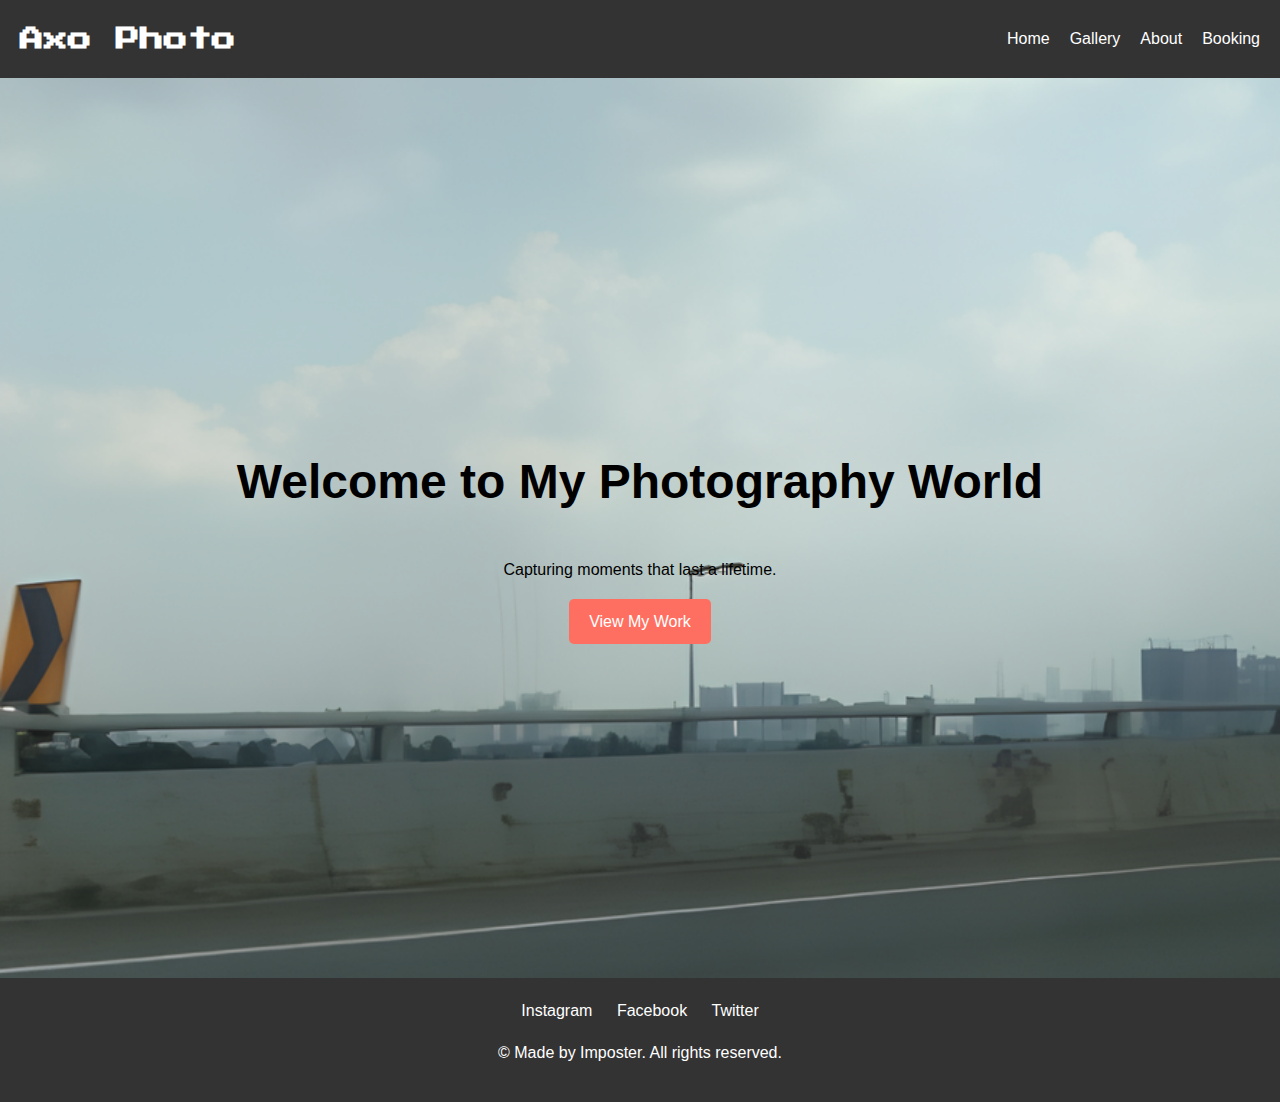
<file: Project 1/index.html>
<!doctype html>
<html lang="en">
    <head>
        <meta charset="UTF-8" />
        <meta name="viewport" content="width=device-width, initial-scale=1.0" />
        <title>Photography Portfolio</title>
        <link rel="stylesheet" href="styles.css" />
        <link rel="icon" type="image/x-icon" href="assets/logo.png" />
        <link
            href="https://fonts.googleapis.com/css2?family=Press+Start+2P&display=swap"
            rel="stylesheet"
        />
    </head>
    <body>
        <header>
            <div class="logo">Axo Photo</div>
            <nav>
                <ul>
                    <li><a href="index.html">Home</a></li>
                    <li><a href="gallery.html">Gallery</a></li>
                    <li><a href="about.html">About</a></li>
                    <li><a href="booking.html">Booking</a></li>
                </ul>
            </nav>
        </header>

        <section class="hero">
            <h1>Welcome to My Photography World</h1>
            <p>Capturing moments that last a lifetime.</p>
            <a href="gallery.html" class="btn">View My Work</a>
        </section>

        <footer>
            <div class="social-icons">
                <a href="#">Instagram</a>
                <a href="#">Facebook</a>
                <a href="#">Twitter</a>
            </div>
            <p>&copy; Made by Imposter. All rights reserved.</p>
        </footer>
    </body>
</html>
</file>
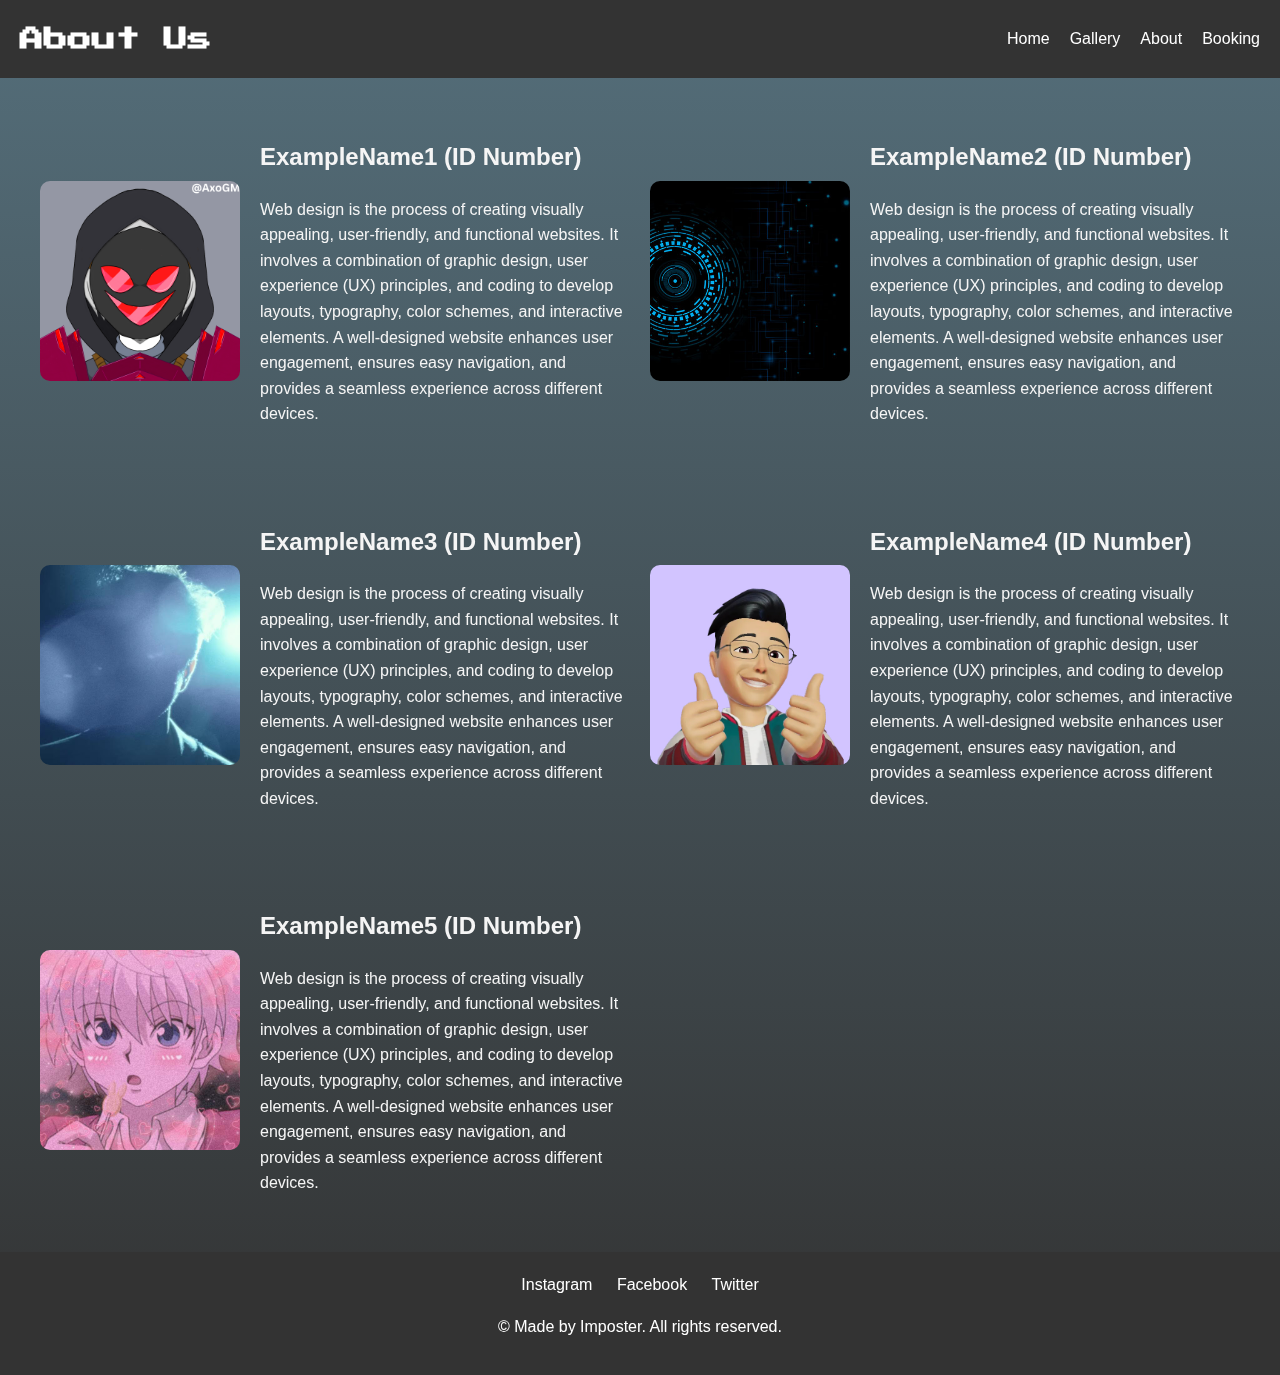
<file: Project 1/about.html>
<!doctype html>
<html lang="en">
    <head>
        <meta charset="UTF-8" />
        <meta name="viewport" content="width=device-width, initial-scale=1.0" />
        <title>About Me</title>
        <link rel="stylesheet" href="styles.css" />
        <link rel="icon" type="image/x-icon" href="assets/logo.png" />
        <link
            href="https://fonts.googleapis.com/css2?family=Press+Start+2P&display=swap"
            rel="stylesheet"
        />
    </head>
    <body>
        <div class="bubbles">
            <div class="bubble"></div>
            <div class="bubble"></div>
            <div class="bubble"></div>
            <div class="bubble"></div>
            <div class="bubble"></div>
        </div>

        <header>
            <div class="logo">About Us</div>
            <nav>
                <ul>
                    <li><a href="index.html">Home</a></li>
                    <li><a href="gallery.html">Gallery</a></li>
                    <li><a href="about.html">About</a></li>
                    <li><a href="booking.html">Booking</a></li>
                </ul>
            </nav>
        </header>

        <section class="about">
            <div class="about-content">
                <img src="assets/profile/1.png" alt="Photographer" />
                <div class="bio">
                    <h2>ExampleName1 (ID Number)</h2>
                    <p>
                        Web design is the process of creating visually
                        appealing, user-friendly, and functional websites. It
                        involves a combination of graphic design, user
                        experience (UX) principles, and coding to develop
                        layouts, typography, color schemes, and interactive
                        elements. A well-designed website enhances user
                        engagement, ensures easy navigation, and provides a
                        seamless experience across different devices.
                    </p>
                </div>
            </div>
            <div class="about-content">
                <img src="assets/profile/2.png" alt="Photographer" />
                <div class="bio">
                    <h2>ExampleName2 (ID Number)</h2>
                    <p>
                        Web design is the process of creating visually
                        appealing, user-friendly, and functional websites. It
                        involves a combination of graphic design, user
                        experience (UX) principles, and coding to develop
                        layouts, typography, color schemes, and interactive
                        elements. A well-designed website enhances user
                        engagement, ensures easy navigation, and provides a
                        seamless experience across different devices.
                    </p>
                </div>
            </div>
        </section>

        <section class="about">
            <div class="about-content">
                <img src="assets/profile/3.png" alt="Photographer" />
                <div class="bio">
                    <h2>ExampleName3 (ID Number)</h2>
                    <p>
                        Web design is the process of creating visually
                        appealing, user-friendly, and functional websites. It
                        involves a combination of graphic design, user
                        experience (UX) principles, and coding to develop
                        layouts, typography, color schemes, and interactive
                        elements. A well-designed website enhances user
                        engagement, ensures easy navigation, and provides a
                        seamless experience across different devices.
                    </p>
                </div>
            </div>
            <div class="about-content">
                <img src="assets/profile/4.png" alt="Photographer" />
                <div class="bio">
                    <h2>ExampleName4 (ID Number)</h2>
                    <p>
                        Web design is the process of creating visually
                        appealing, user-friendly, and functional websites. It
                        involves a combination of graphic design, user
                        experience (UX) principles, and coding to develop
                        layouts, typography, color schemes, and interactive
                        elements. A well-designed website enhances user
                        engagement, ensures easy navigation, and provides a
                        seamless experience across different devices.
                    </p>
                </div>
            </div>
        </section>

        <section class="about">
            <div class="about-content">
                <img src="assets/profile/5.png" alt="Photographer" />
                <div class="bio">
                    <h2>ExampleName5 (ID Number)</h2>
                    <p>
                        Web design is the process of creating visually
                        appealing, user-friendly, and functional websites. It
                        involves a combination of graphic design, user
                        experience (UX) principles, and coding to develop
                        layouts, typography, color schemes, and interactive
                        elements. A well-designed website enhances user
                        engagement, ensures easy navigation, and provides a
                        seamless experience across different devices.
                    </p>
                </div>
            </div>
        </section>

        <footer>
            <div class="social-icons">
                <a href="#">Instagram</a>
                <a href="#">Facebook</a>
                <a href="#">Twitter</a>
            </div>
            <p>&copy; Made by Imposter. All rights reserved.</p>
        </footer>
    </body>
</html>
</file>
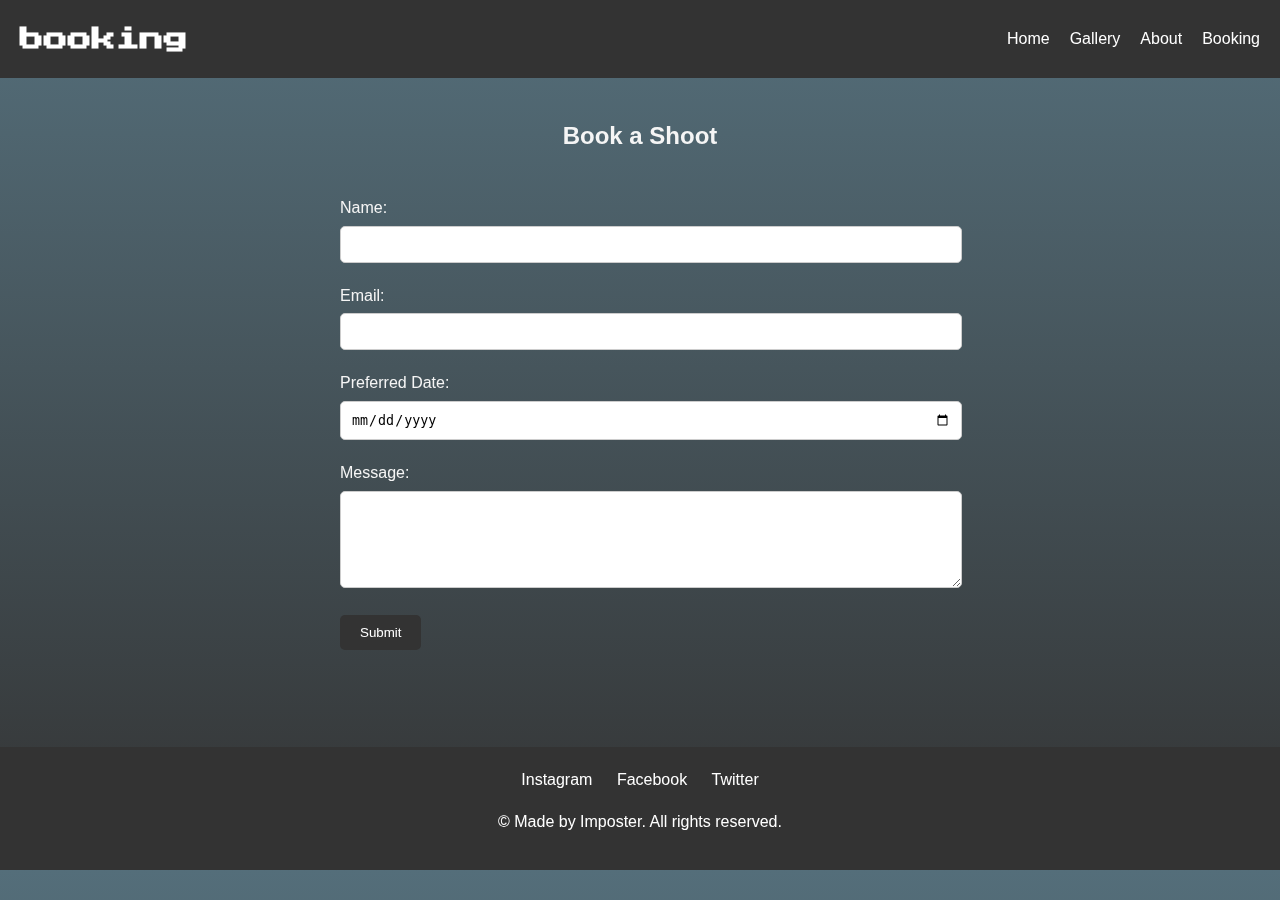
<file: Project 1/booking.html>
<!doctype html>
<html lang="en">
    <head>
        <meta charset="UTF-8" />
        <meta name="viewport" content="width=device-width, initial-scale=1.0" />
        <title>Booking</title>
        <link rel="stylesheet" href="styles.css" />
        <link rel="icon" type="image/x-icon" href="assets/logo.png">
        <link
            href="https://fonts.googleapis.com/css2?family=Press+Start+2P&display=swap"
            rel="stylesheet"
        />
    </head>
    <body>
        <div class="bubbles">
            <div class="bubble"></div>
            <div class="bubble"></div>
            <div class="bubble"></div>
            <div class="bubble"></div>
            <div class="bubble"></div>
        </div>
        
        <header>
            <div class="logo">booking</div>
            <nav>
                <ul>
                    <li><a href="index.html">Home</a></li>
                    <li><a href="gallery.html">Gallery</a></li>
                    <li><a href="about.html">About</a></li>
                    <li><a href="booking.html">Booking</a></li>
                </ul>
            </nav>
        </header>

        <section class="booking">
            <h2>Book a Shoot</h2>
            <form action="#" method="post">
                <label for="name">Name:</label>
                <input type="text" id="name" name="name" required />

                <label for="email">Email:</label>
                <input type="email" id="email" name="email" required />

                <label for="date">Preferred Date:</label>
                <input type="date" id="date" name="date" required />

                <label for="message">Message:</label>
                <textarea
                    id="message"
                    name="message"
                    rows="5"
                    required
                ></textarea>

                <button type="submit">Submit</button>
            </form>
        </section>

        <footer>
            <div class="social-icons">
                <a href="#">Instagram</a>
                <a href="#">Facebook</a>
                <a href="#">Twitter</a>
            </div>
            <p>&copy; Made by Imposter. All rights reserved.</p>
        </footer>
    </body>
</html>
</file>
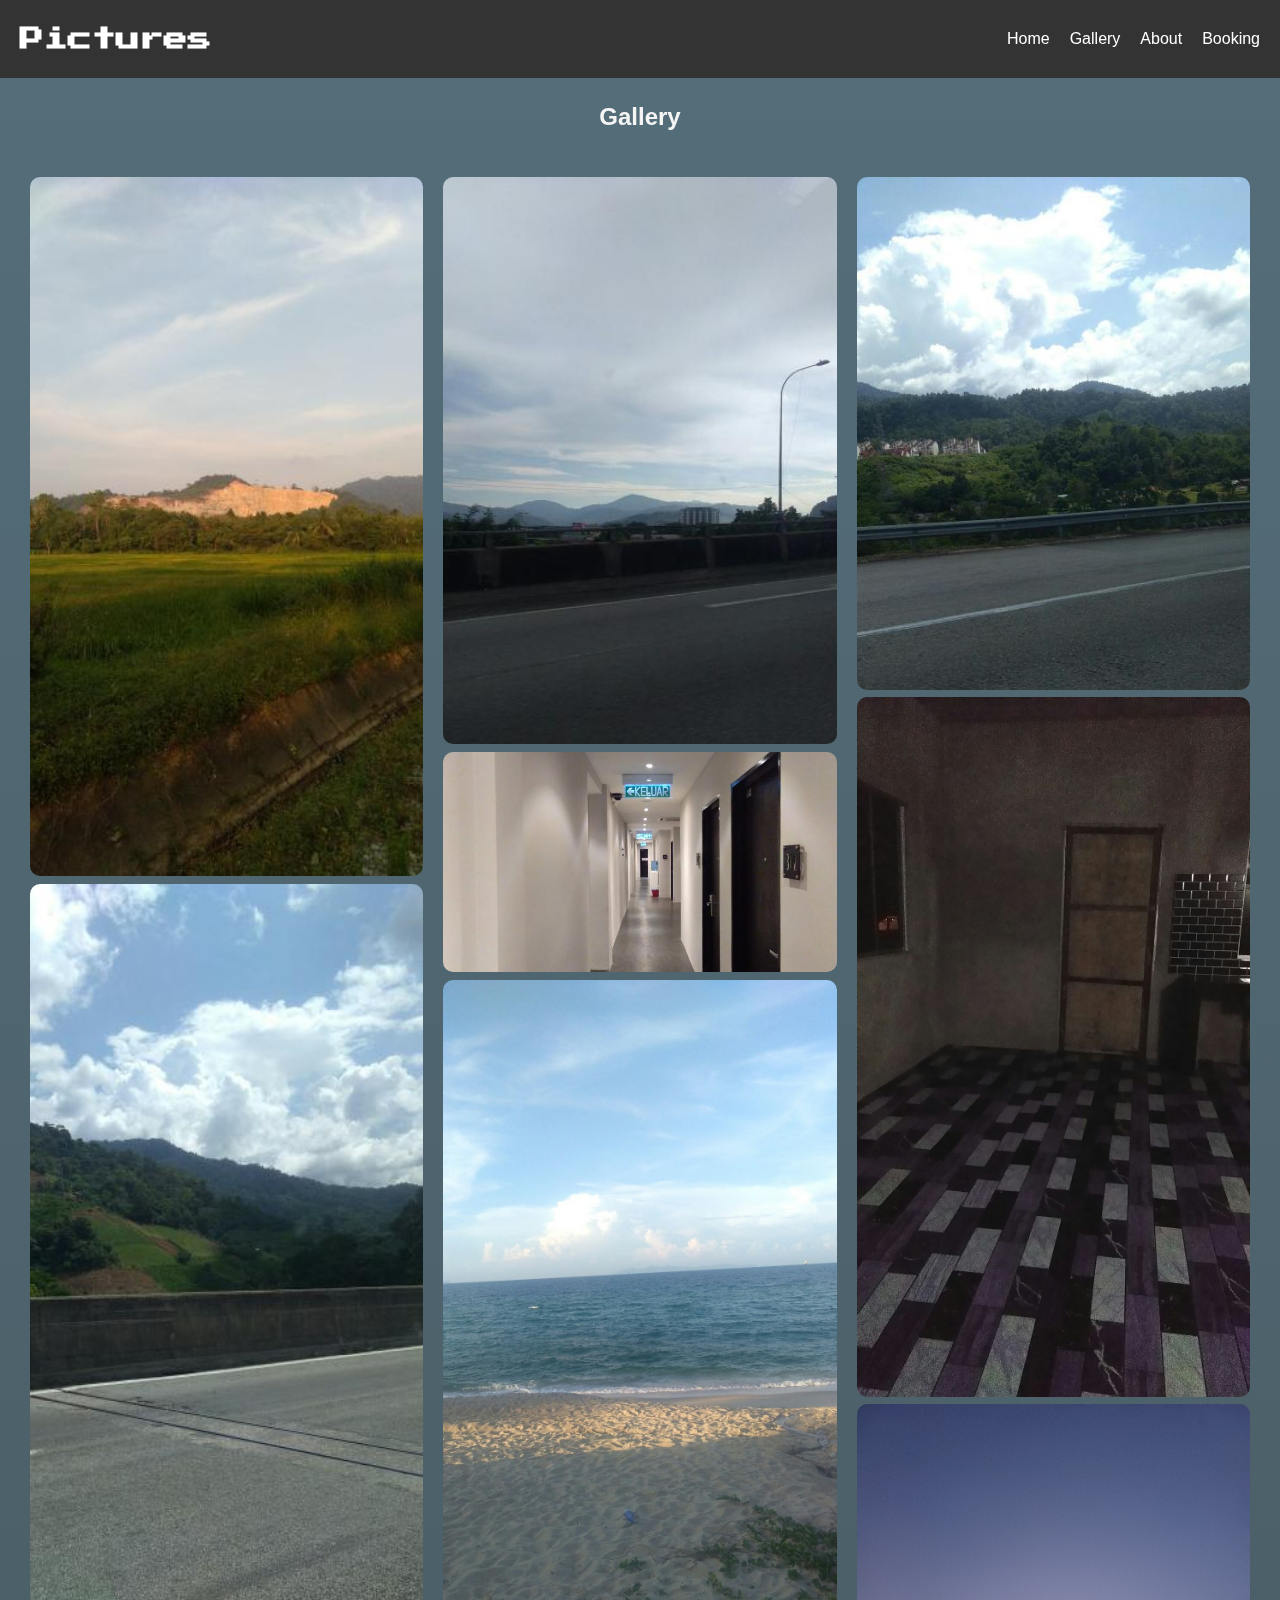
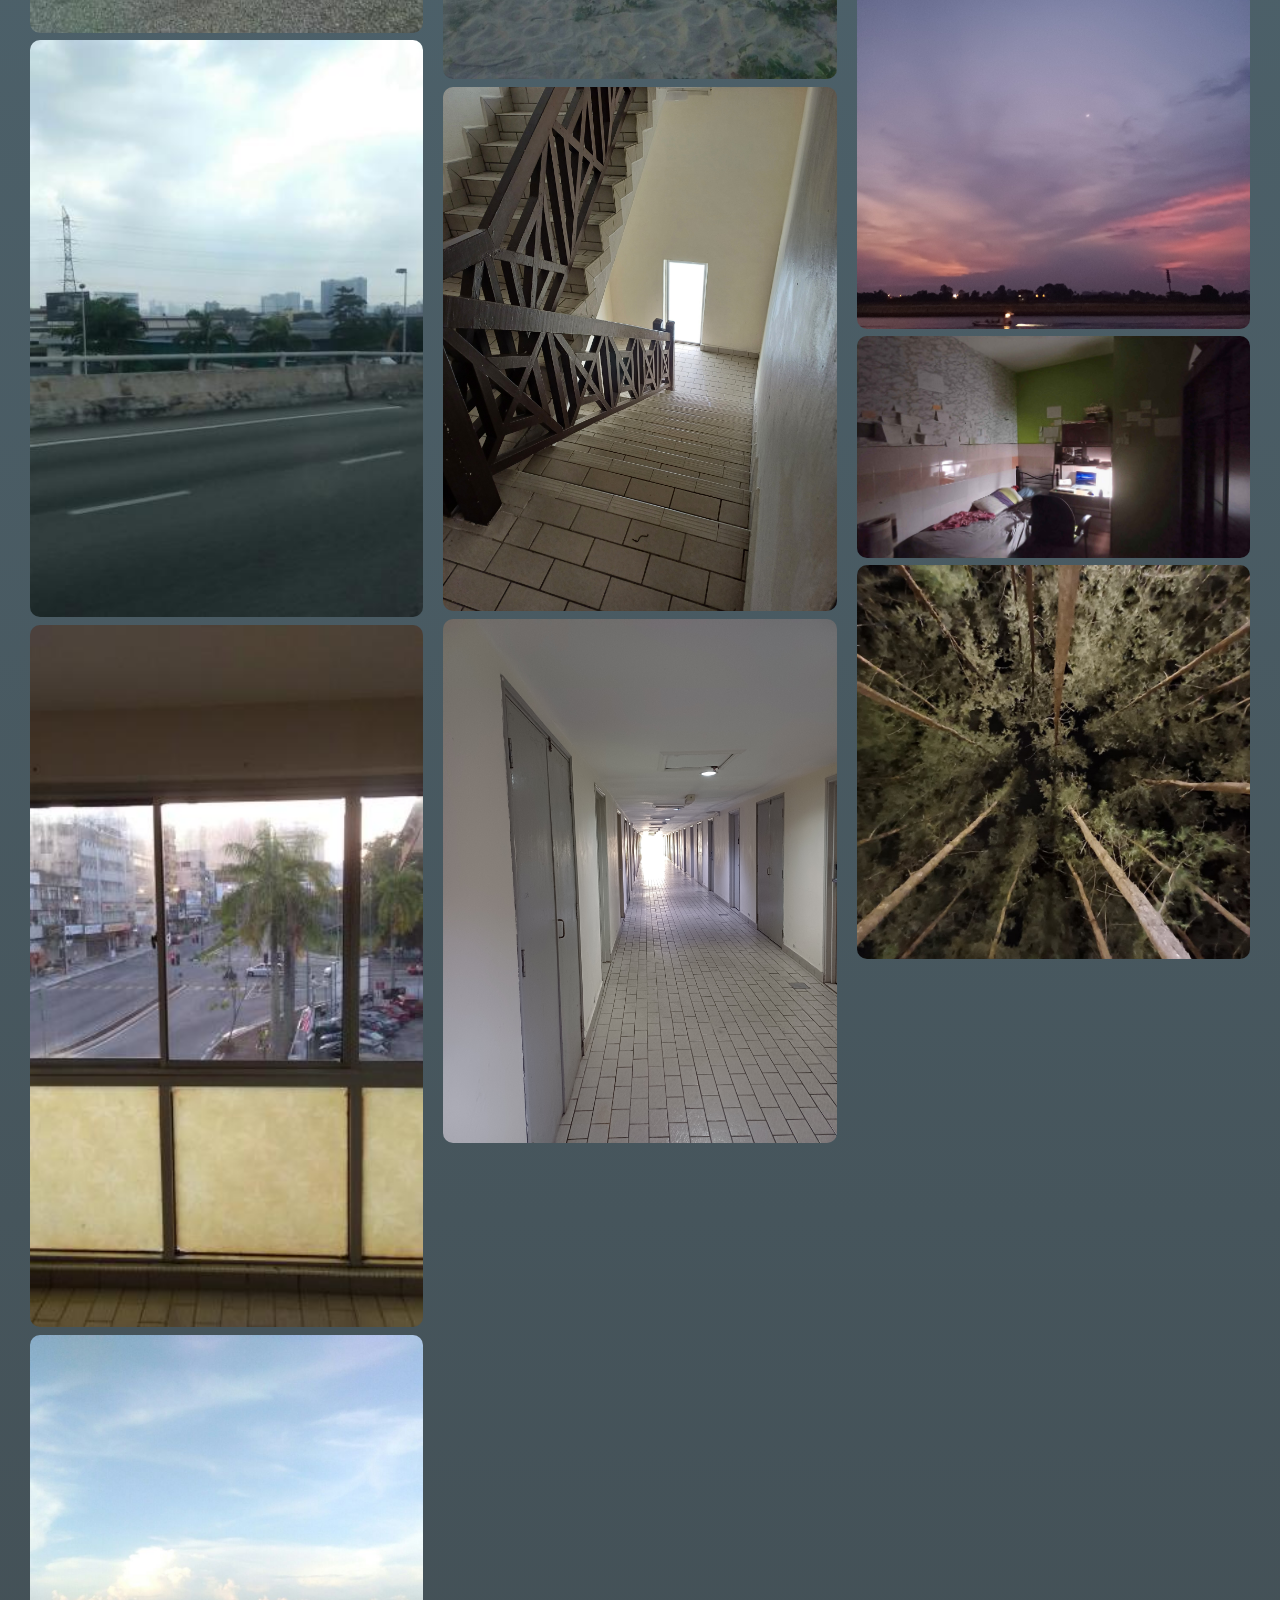
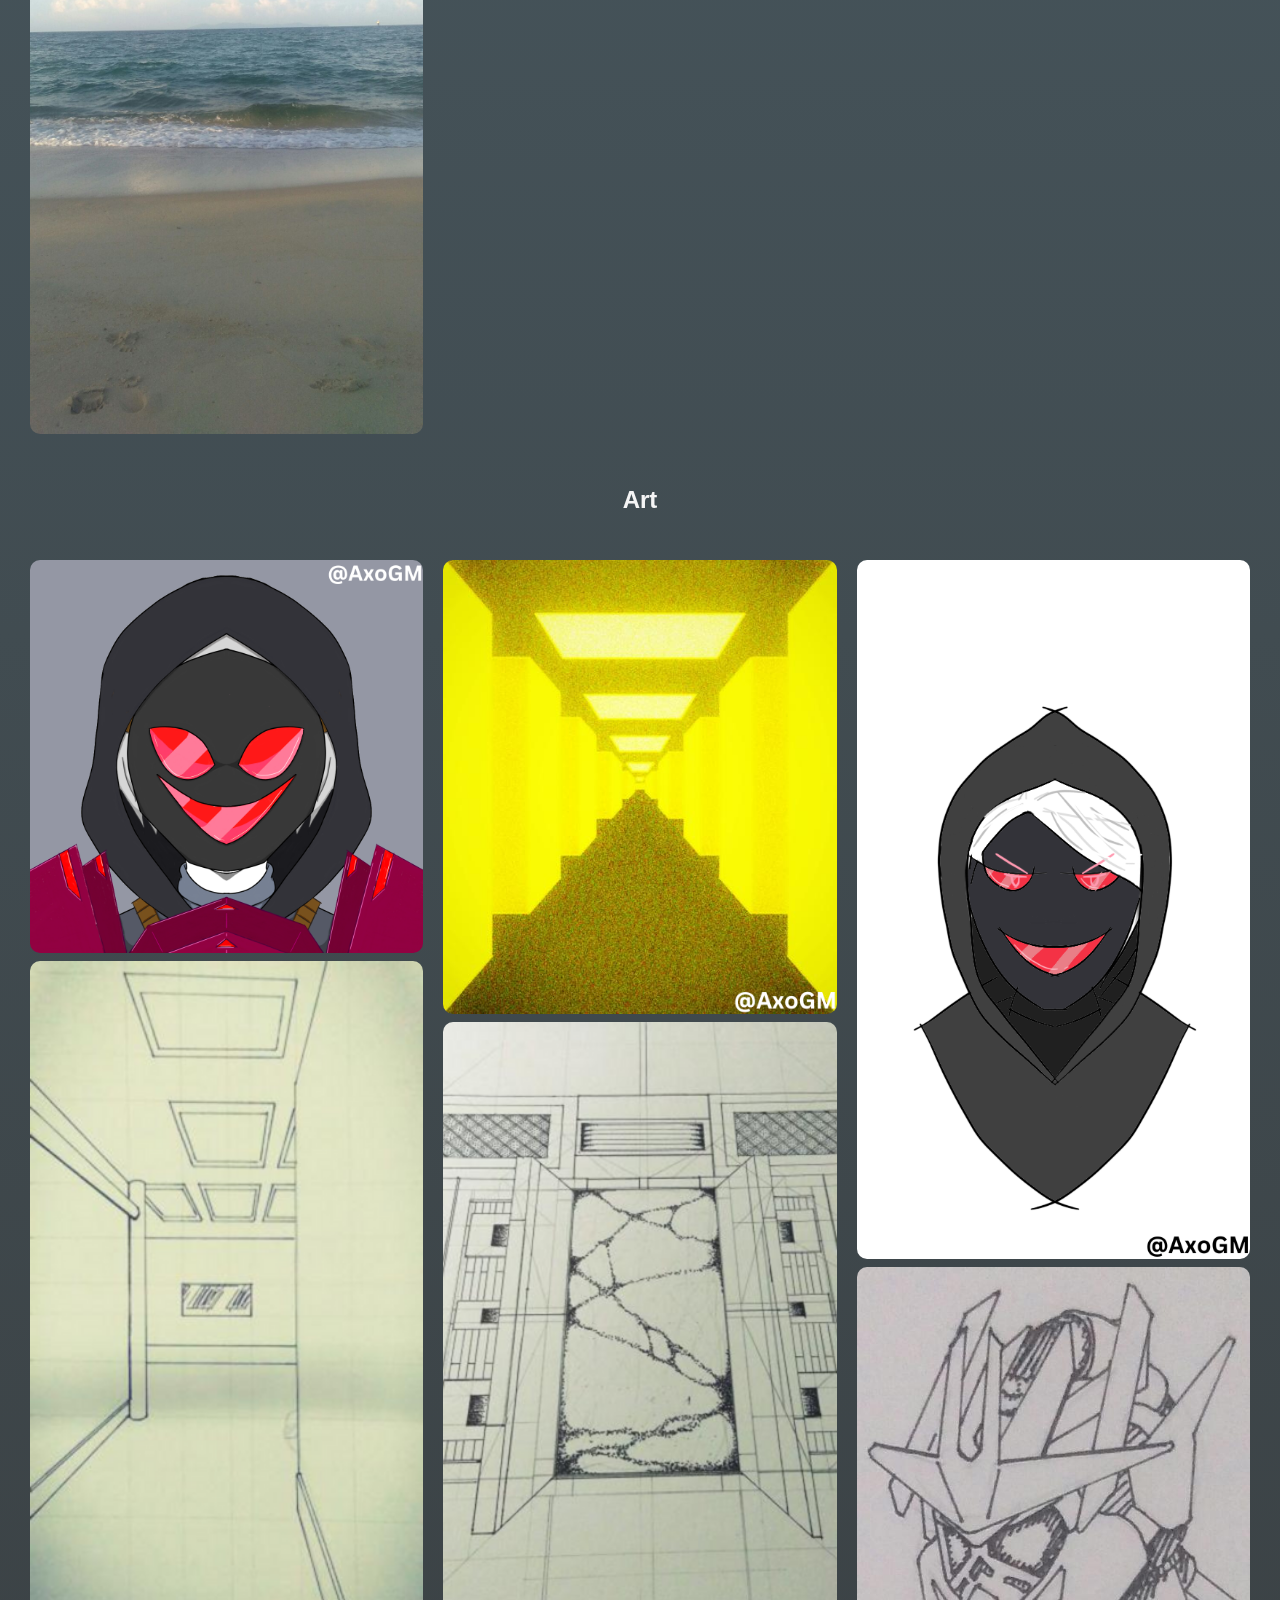
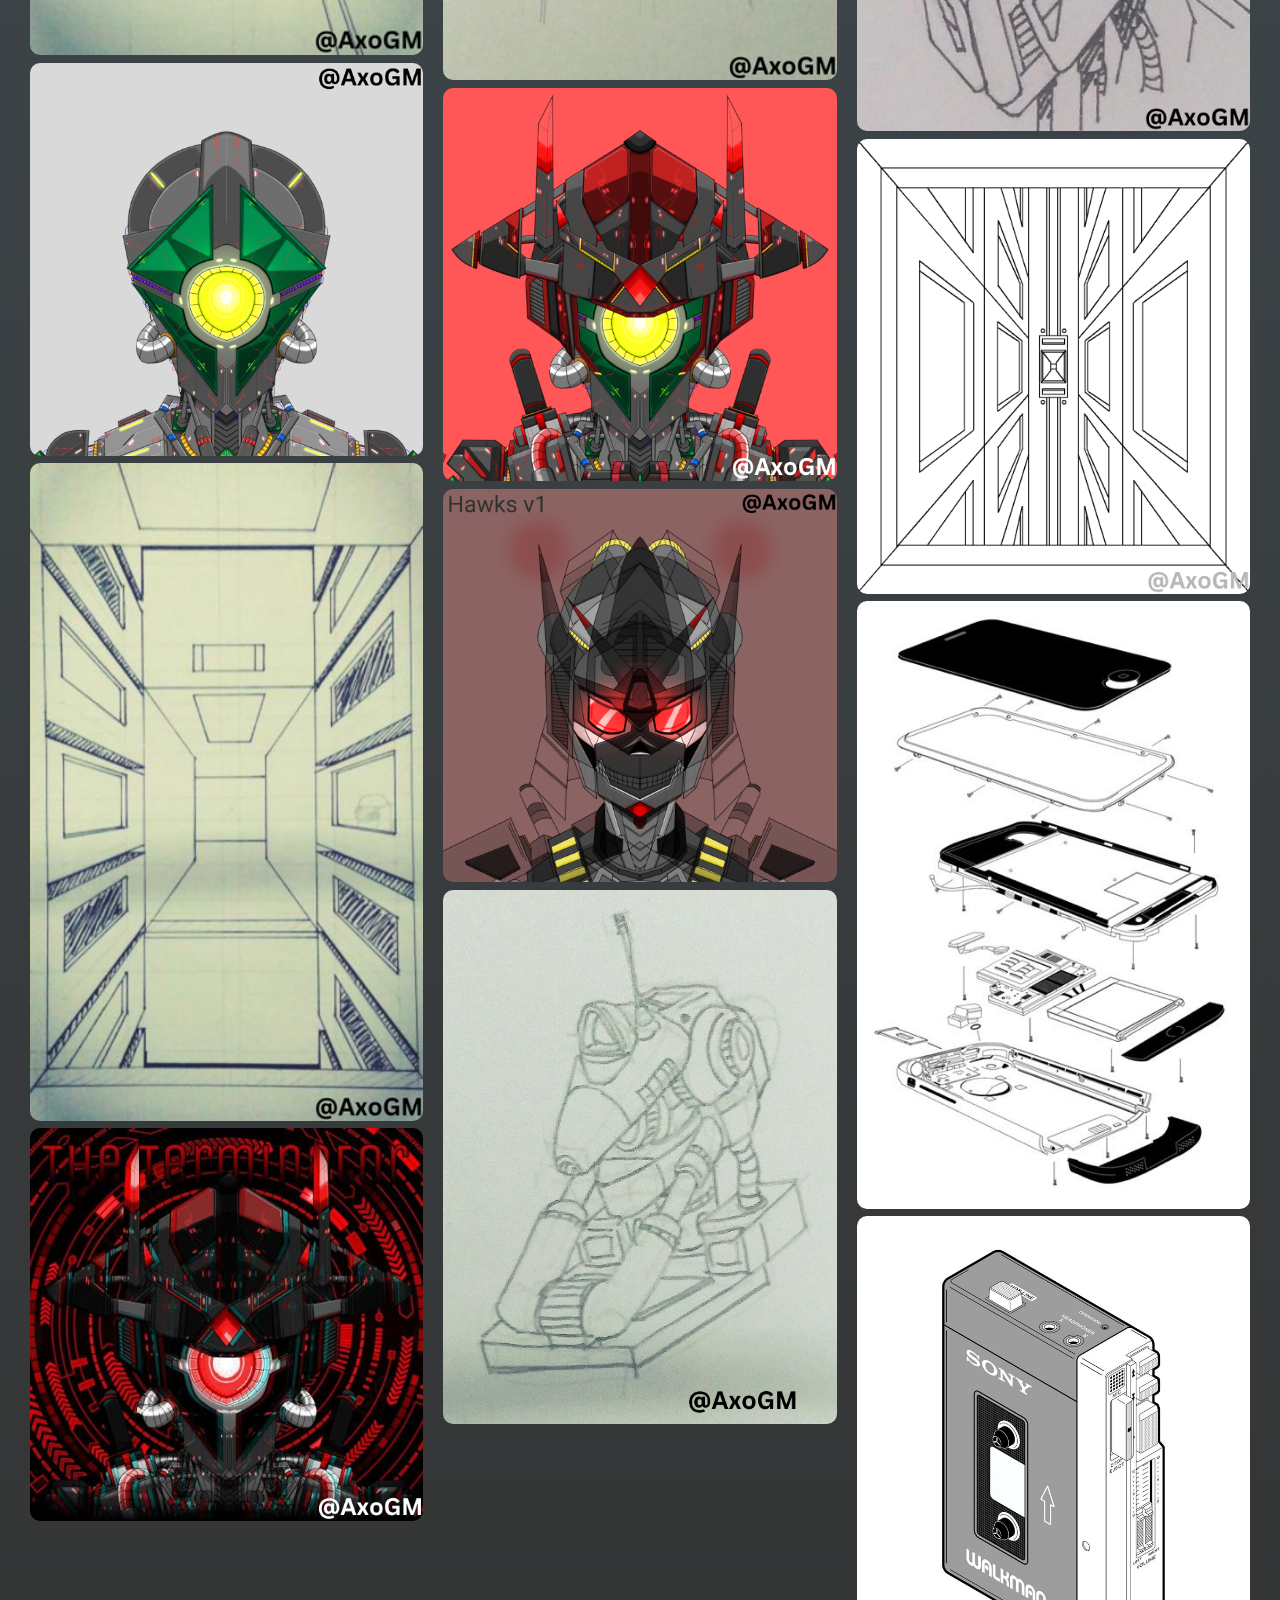
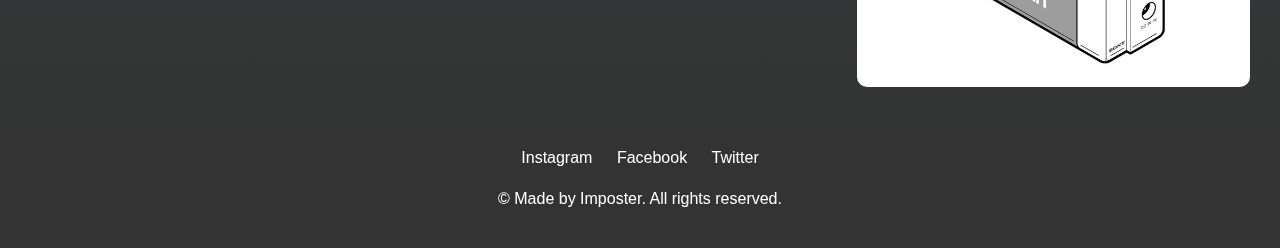
<file: Project 1/gallery.html>
<!doctype html>
<html lang="en">
    <head>
        <meta charset="UTF-8" />
        <meta name="viewport" content="width=device-width, initial-scale=1.0" />
        <title>Gallery</title>
        <link rel="stylesheet" href="styles.css" />
        <link rel="icon" type="image/x-icon" href="assets/logo.png" />
        <link
            href="https://fonts.googleapis.com/css2?family=Press+Start+2P&display=swap"
            rel="stylesheet"
        />
    </head>
    <body>
        <div class="bubbles">
            <div class="bubble"></div>
            <div class="bubble"></div>
            <div class="bubble"></div>
            <div class="bubble"></div>
            <div class="bubble"></div>
        </div>
        <header>
            <div class="logo">Pictures</div>
            <nav>
                <ul>
                    <li><a href="index.html">Home</a></li>
                    <li><a href="gallery.html">Gallery</a></li>
                    <li><a href="about.html">About</a></li>
                    <li><a href="booking.html">Booking</a></li>
                </ul>
            </nav>
        </header>

        <section class="gallery">
            <h2>Gallery</h2>
            <div class="grid">
                <div class="column">
                    <img src="assets/photo/2.png" />
                    <img src="assets/photo/4.png" />
                    <img src="assets/photo/6.png" />
                    <img src="assets/photo/8.png" />
                    <img src="assets/photo/12.png" />
                </div>
                <div class="column">
                    <img src="assets/photo/3.png" />
                    <img src="assets/photo/9.png" />
                    <img src="assets/photo/11.png" />
                    <img src="assets/photo/13.png" />
                    <img src="assets/photo/17.png" />
                </div>
                <div class="column">
                    <img src="assets/photo/5.png" />
                    <img src="assets/photo/10.png" />
                    <img src="assets/photo/15.png" />
                    <img src="assets/photo/20.png" />
                    <img src="assets/photo/25.png" />
                </div>
            </div>
        </section>

        <section class="gallery">
            <h2>Art</h2>
            <div class="grid">
                <div class="column">
                    <img src="assets/art/2.png" />
                    <img src="assets/art/4.png" />
                    <img src="assets/art/6.png" />
                    <img src="assets/art/8.png" />
                    <img src="assets/art/12.png" />
                </div>
                <div class="column">
                    <img src="assets/art/3.png" />
                    <img src="assets/art/9.png" />
                    <img src="assets/art/11.png" />
                    <img src="assets/art/13.png" />
                    <img src="assets/art/17.png" />
                </div>
                <div class="column">
                    <img src="assets/art/5.png" />
                    <img src="assets/art/10.png" />
                    <img src="assets/art/15.png" />
                    <img src="assets/art/20.png" />
                    <img src="assets/art/25.png" />
                </div>
            </div>
        </section>

        <footer>
            <div class="social-icons">
                <a href="#">Instagram</a>
                <a href="#">Facebook</a>
                <a href="#">Twitter</a>
            </div>
            <p>&copy; Made by Imposter. All rights reserved.</p>
        </footer>
    </body>
</html>
</file>
<file: Project 1/styles.css>
/* General Styles */

body {
    font-family: Arial, sans-serif;
    margin: 0;
    padding: 0;
    line-height: 1.6;
    color: #333;
    background: linear-gradient(#546e7a, #333);
}

/* index.html */

header {
    display: flex;
    justify-content: space-between;
    align-items: center;
    padding: 20px;
    background-color: #333;
    color: #fff;
}

header .logo {
    font-size: 24px;
    font-weight: bold;
    font-family: "Press Start 2P", cursive;
}

nav ul {
    list-style: none;
    margin: 0;
    padding: 0;
    display: flex;
}

nav ul li {
    margin-left: 20px;
}

nav ul li a {
    color: #fff;
    text-decoration: none;
}

nav ul li a:hover {
    color: #ff6f61;
    transition: 0.5s;
}

.hero {
    background: url("assets/photo/1.png") no-repeat center center/cover;
    background-attachment: fixed;
    height: 100vh;
    display: flex;
    flex-direction: column;
    justify-content: center;
    align-items: center;
    color: #fff;
    text-align: center;
}

.hero h1 {
    font-size: 48px;
    margin-bottom: 20px;
    color: black;
}

.hero p {
    color: black;
}

.hero .btn {
    padding: 10px 20px;
    background-color: #ff6f61;
    color: #fff;
    text-decoration: none;
    border-radius: 5px;
}

.hero .btn:hover {
    background-color: #333;
    transition: 0.5s;
}

/* gallery.html */

.gallery h2 {
    text-align: center;
    margin: 20px 0;
    color: whitesmoke;
}

.gallery .grid {
    display: grid;
    grid-template-columns: repeat(3, 1fr);
    gap: 20px;
    padding: 20px;
    margin: 10px;
}

.gallery .column img {
    width: 100%;
    height: auto;
    border-radius: 10px;
}

.gallery .column img:hover {
    box-shadow: 0 0 20px 0px rgba(161, 207, 255, 0.548);
    transition: 0.5s;
}

/* about.html */

.about {
    display: grid;
    grid-template-columns: 1fr 1fr;
    gap: 20px;
    padding: 20px;
    margin: 20px;
}

.about .about-content {
    display: flex;
    align-items: center;
}

.about .about-content img {
    width: 200px;
    height: 200px;
    border-radius: 10px;
    margin-right: 20px;
}

.about .about-content img:hover {
    box-shadow: 0 0 25px 0px rgba(161, 207, 255, 0.548);
    scale: 1.1;
    transition: 0.5s;
}

.bio h2,
.bio p {
    color: whitesmoke;
}

.bio h2 small {
    font-size: 15px;
}

/* booking.html */

.booking {
    margin: 3%;
    margin-bottom: 6%;
}

.booking h2 {
    text-align: center;
    margin: 20px 0;
    color: whitesmoke;
}

.booking form {
    max-width: 600px;
    margin: 0 auto;
    padding: 20px;
}

.booking form label {
    color: whitesmoke;
    display: block;
    margin-bottom: 5px;
}

.booking form input,
.booking form select,
.booking form textarea {
    width: 100%;
    padding: 10px;
    margin-bottom: 20px;
    border: 1px solid #ccc;
    border-radius: 5px;
}

.booking form button {
    padding: 10px 20px;
    background-color: #333;
    color: #fff;
    border: none;
    border-radius: 5px;
    cursor: pointer;
}

.booking form button:hover {
    background-color: #ff6f61;
    transition: 0.5s;
}

footer {
    text-align: center;
    padding: 20px;
    background-color: #333;
    color: #fff;
}

footer .social-icons a {
    color: #fff;
    margin: 0 10px;
    text-decoration: none;
}

footer .social-icons a:hover {
    color: #ff6f61;
    transition: 0.5s;
}

/* Bubble Styles */

.bubbles {
    position: fixed;
    top: 0;
    left: 0;
    width: 100%;
    height: 100%;
    z-index: -1;
    overflow: hidden;
}

.bubble {
    position: absolute;
    bottom: -100px;
    width: 40px;
    height: 40px;
    background-color: rgba(255, 255, 255, 0.2);
    border-radius: 50%;
    animation: rise 10s infinite ease-in;
}

.bubble:nth-child(2) {
    width: 20px;
    height: 20px;
    left: 20%;
    animation-duration: 12s;
    animation-delay: 2s;
}

.bubble:nth-child(3) {
    width: 30px;
    height: 30px;
    left: 40%;
    animation-duration: 8s;
    animation-delay: 4s;
}

.bubble:nth-child(4) {
    width: 50px;
    height: 50px;
    left: 60%;
    animation-duration: 14s;
    animation-delay: 6s;
}

.bubble:nth-child(5) {
    width: 25px;
    height: 25px;
    left: 80%;
    animation-duration: 10s;
    animation-delay: 8s;
}

@keyframes rise {
    0% {
        transform: translateY(0);
        opacity: 1;
    }
    100% {
        transform: translateY(-1000px);
        opacity: 0;
    }
}
</file>
